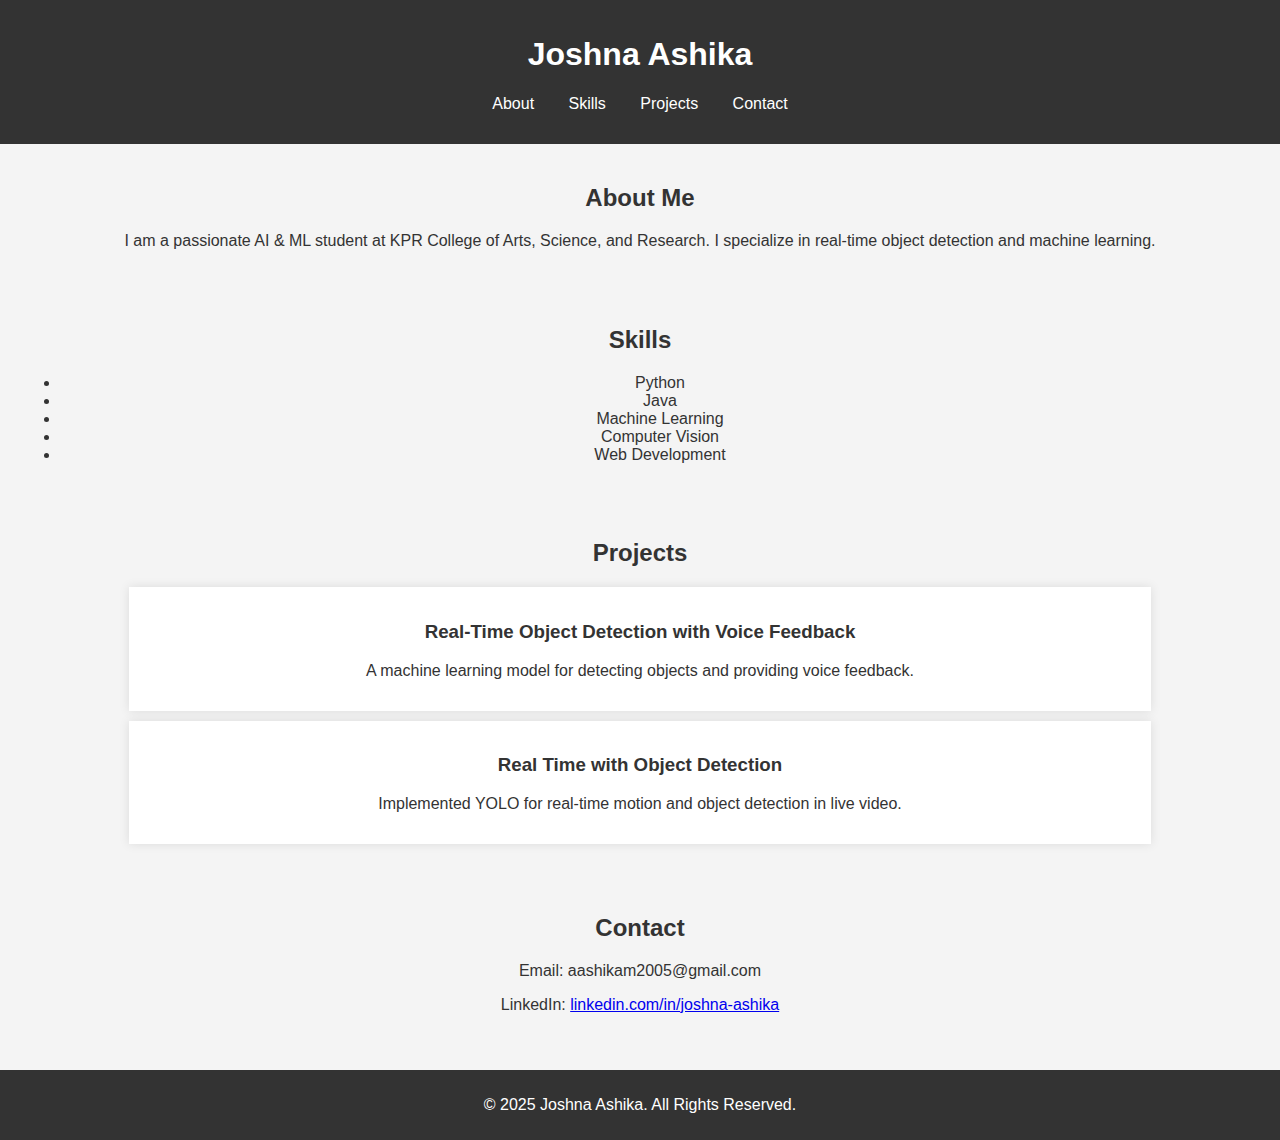
<file: portfolio/index.html>
<!DOCTYPE html>
<html lang="en">
<head>
    <meta charset="UTF-8">
    <meta name="viewport" content="width=device-width, initial-scale=1.0">
    <title>Joshna Ashika | Portfolio</title>
    <link rel="stylesheet" href="style.css">
    <script defer src="script.js"></script>
</head>
<body>
    <header>
        <h1>Joshna Ashika</h1>
        <nav>
            <ul>
                <li><a href="#about">About</a></li>
                <li><a href="#skills">Skills</a></li>
                <li><a href="#projects">Projects</a></li>
                <li><a href="#contact">Contact</a></li>
            </ul>
        </nav>
    </header>

    <section id="about">
        <h2>About Me</h2>
        <p>I am a passionate AI & ML student at KPR College of Arts, Science, and Research. I specialize in real-time object detection and machine learning.</p>
    </section>

    <section id="skills">
        <h2>Skills</h2>
        <ul>
            <li>Python</li>
            <li>Java</li>
            <li>Machine Learning</li>
            <li>Computer Vision</li>
            <li>Web Development</li>
        </ul>
    </section>

    <section id="projects">
        <h2>Projects</h2>
        <div class="project">
            <h3>Real-Time Object Detection with Voice Feedback</h3>
            <p>A machine learning model for detecting objects and providing voice feedback.</p>
        </div>
        <div class="project">
            <h3>Real Time with Object Detection</h3>
            <p>Implemented YOLO for real-time motion and object detection in live video.</p>
        </div>
    </section>

    <section id="contact">
        <h2>Contact</h2>
        <p>Email: aashikam2005@gmail.com</p>
        <p>LinkedIn: <a href="#">linkedin.com/in/joshna-ashika</a></p>
    </section>

    <footer>
        <p>&copy; 2025 Joshna Ashika. All Rights Reserved.</p>
    </footer>
</body>
</html>
</file>
<file: portfolio/style.css>
body {
    font-family: Arial, sans-serif;
    margin: 0;
    padding: 0;
    background-color: #f4f4f4;
    color: #333;
}

header {
    background-color: #333;
    color: white;
    padding: 15px;
    text-align: center;
}

nav ul {
    list-style: none;
    padding: 0;
}

nav ul li {
    display: inline;
    margin: 0 15px;
}

nav ul li a {
    color: white;
    text-decoration: none;
}

section {
    padding: 20px;
    text-align: center;
}

.project {
    background: white;
    padding: 15px;
    margin: 10px auto;
    width: 80%;
    box-shadow: 0 0 10px rgba(0, 0, 0, 0.1);
}

footer {
    background: #333;
    color: white;
    text-align: center;
    padding: 10px;
    margin-top: 20px;
}
</file>
